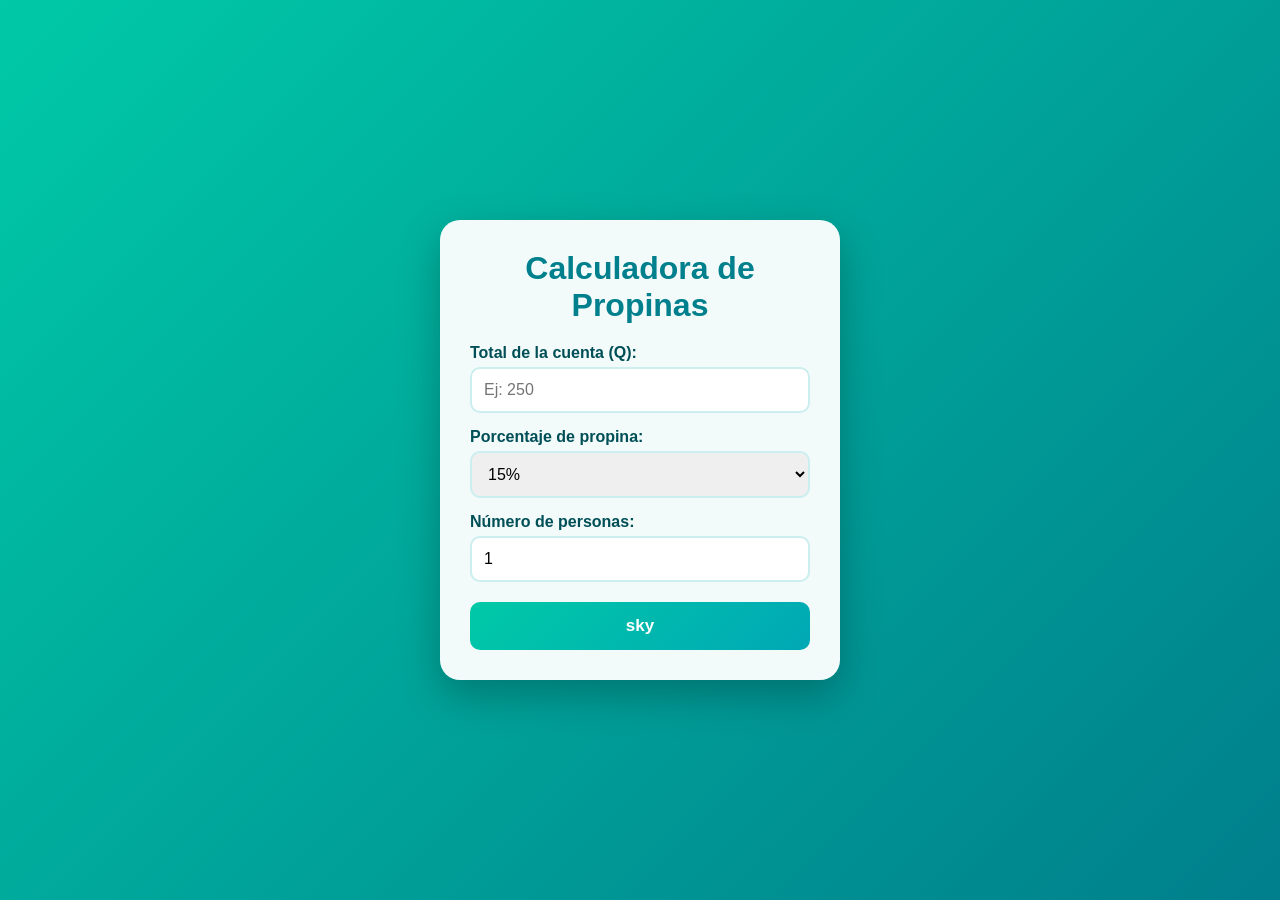
<file: calculadora/index.html>
<!DOCTYPE html>
<html lang="es">
<head>
<meta charset="UTF-8">
<title>Calculadora de Propinas</title>
<link rel="stylesheet" href="js/css/styles.css">
</head>

<body>

<div class="calculadora">
<h1>Calculadora de Propinas</h1>

<label for="cuenta">Total de la cuenta (Q):</label>
<input type="number" id="cuenta" placeholder="Ej: 250" min="0">

<label for="porcentaje">Porcentaje de propina:</label>
<select id="porcentaje">
  <option value="10">10%</option>
  <option value="15" selected>15%</option>
  <option value="20">20%</option>
  <option value="25">25%</option>
</select>

<label for="personas">Número de personas:</label>
<input type="number" id="personas" placeholder="Ej: 4" min="1" value="1">

<button onclick="sky()">sky</button>

<div class="resultado" id="resultado">
  <p>Propina: <span id="propina"></span></p> 
  <p>Total a pagar: <span id="total"></span></p>
  <p class="total">Por persona: <span id="porPersona"></span></p>
</div>

</div>
<script src="js/script.js"></script>
</body>
</html>
</file>
<file: calculadora/js/css/styles.css>
/* Reset */
* {
  box-sizing: border-box;
  margin: 0;
  padding: 0;
}

/* Fondo general */
body {
  font-family: 'Segoe UI', Arial, sans-serif;
  background: linear-gradient(135deg, #00c9a7, #007f8c);
  min-height: 100vh;
  display: flex;
  justify-content: center;
  align-items: center;
}

/* Contenedor */
.calculadora {
  background: rgba(255, 255, 255, 0.95);
  backdrop-filter: blur(10px);
  padding: 30px;
  border-radius: 20px;
  box-shadow: 0 15px 40px rgba(0, 0, 0, 0.25);
  width: 100%;
  max-width: 400px;
  animation: aparecer 0.5s ease;
}

/* Animación suave */
@keyframes aparecer {
  from {
    opacity: 0;
    transform: translateY(20px);
  }
  to {
    opacity: 1;
    transform: translateY(0);
  }
}

h1 {
  color: #007f8c;
  margin-bottom: 20px;
  text-align: center;
}

/* Labels */
label {
  display: block;
  margin-top: 15px;
  color: #004f57;
  font-weight: bold;
}

/* Inputs */
input, select {
  width: 100%;
  padding: 12px;
  margin-top: 5px;
  border: 2px solid #cceeee;
  border-radius: 10px;
  font-size: 16px;
  transition: 0.3s;
}

/* Efecto focus */
input:focus, select:focus {
  outline: none;
  border-color: #00c9a7;
  box-shadow: 0 0 8px rgba(0, 201, 167, 0.4);
}

/* Botón */
button {
  width: 100%;
  padding: 14px;
  margin-top: 20px;
  background: linear-gradient(135deg, #00c9a7, #00a8b5);
  color: white;
  border: none;
  border-radius: 10px;
  font-size: 17px;
  font-weight: bold;
  cursor: pointer;
  transition: 0.3s;
}

/* Hover botón */
button:hover {
  background: linear-gradient(135deg, #00a8b5, #007f8c);
  transform: translateY(-2px);
}

/* Resultado */
.resultado {
  margin-top: 20px;
  padding: 15px;
  background: linear-gradient(135deg, #e0ffff, #ccf7f7);
  border-radius: 10px;
  display: none;
  border-left: 5px solid #00c9a7;
}

/* Texto resultado */
.resultado p {
  margin: 6px 0;
  color: #003b40;
}

/* Total destacado */
.resultado .total {
  font-size: 22px;
  font-weight: bold;
  color: #007f8c;
  margin-top: 10px;
}
</file>
